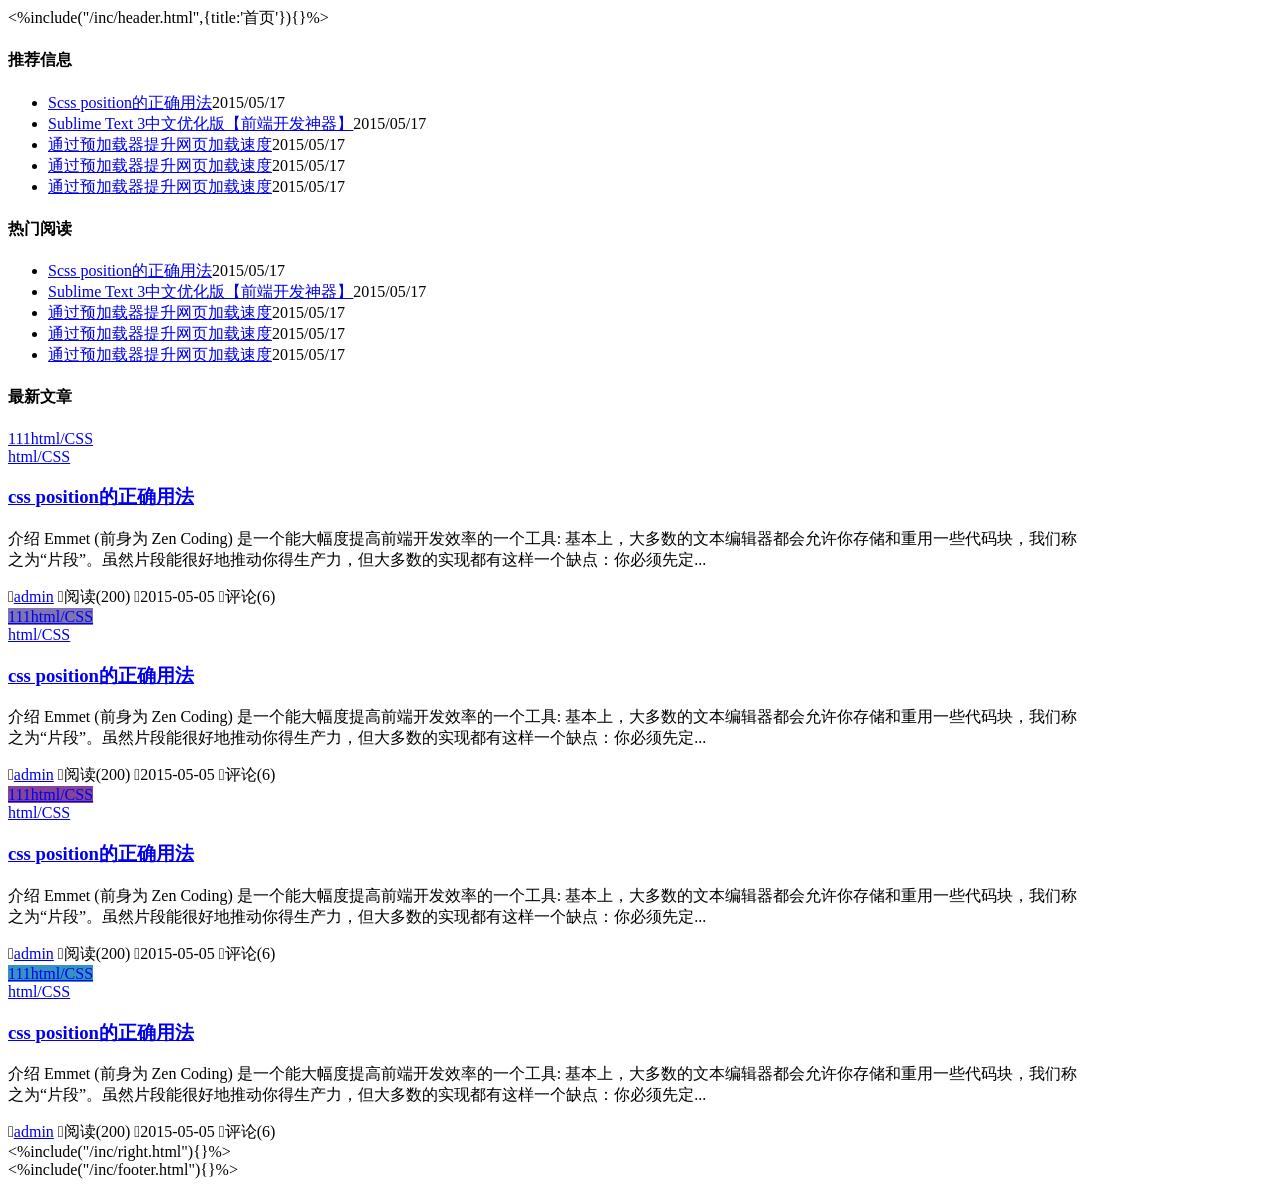
<file: src/main/webapp/_view_/btl/index.html>
<%include("/inc/header.html",{title:'首页'}){}%>
<body>
<div class="hui-content  hui-c">
    <div class="hui-content-left  hui-c">
        <div class="hui-content-box hui-btm">
            <div class="hui-content-box hui-btm">
                <div class="hui-content-box--title">
                    <b></b>
                    <h4>推荐信息</h4>
                </div>
                <ul>
                    <li class="hui-l hui--50"><a href="#">Scss position的正确用法</a><span class="hui-content-box--time">2015/05/17</span>
                    </li>
                    <li class="hui-l hui--50"><a href="#">Sublime Text 3中文优化版【前端开发神器】</a><span
                            class="hui-content-box--time">2015/05/17</span></li>
                    <li class="hui-l hui--50"><a href="#">通过预加载器提升网页加载速度</a><span class="hui-content-box--time">2015/05/17</span>
                    </li>
                    <li class="hui-l hui--50"><a href="#">通过预加载器提升网页加载速度</a><span class="hui-content-box--time">2015/05/17</span>
                    </li>
                    <li class="hui-l hui--50"><a href="#">通过预加载器提升网页加载速度</a><span class="hui-content-box--time">2015/05/17</span>
                    </li>
                </ul>
            </div>
        </div>
        <div class="hui-content-box hui-btm">
            <div class="hui-content-box hui-btm">
                <div class="hui-content-box--title">
                    <b></b>
                    <h4>热门阅读</h4>
                </div>
                <ul>
                    <li class="hui-l hui--50"><a href="#">Scss position的正确用法</a><span class="hui-content-box--time">2015/05/17</span>
                    </li>
                    <li class="hui-l hui--50"><a href="#">Sublime Text 3中文优化版【前端开发神器】</a><span
                            class="hui-content-box--time">2015/05/17</span></li>
                    <li class="hui-l hui--50"><a href="#">通过预加载器提升网页加载速度</a><span class="hui-content-box--time">2015/05/17</span>
                    </li>
                    <li class="hui-l hui--50"><a href="#">通过预加载器提升网页加载速度</a><span class="hui-content-box--time">2015/05/17</span>
                    </li>
                    <li class="hui-l hui--50"><a href="#">通过预加载器提升网页加载速度</a><span class="hui-content-box--time">2015/05/17</span>
                    </li>
                </ul>
            </div>
        </div>

        <div class="hui-content-box">
            <div class="hui-content-box--title">
                <b></b>
                <h4>最新文章</h4>
            </div>
            <div class="hui-list-viewBoxBox">
                <div class="hui-list-box hui-c">
                    <div class="hui-l" style="width: 15%;">
                        <a href="details.html" class="hui-big-tag">111html/CSS</a>
                    </div>
                    <div class="hui-l" style="width: 85%;">
                        <div class="hui-block hui-list hui-title-box">
                            <a href="details.html" class="hui-list hui-tag">html/CSS</a>
                            <a href="details.html" class="hui-list hui-title"><h3>css position的正确用法</h3></a>
                        </div>
                        <p>

                            介绍 Emmet (前身为 Zen Coding) 是一个能大幅度提高前端开发效率的一个工具:
                            基本上，大多数的文本编辑器都会允许你存储和重用一些代码块，我们称之为“片段”。虽然片段能很好地推动你得生产力，但大多数的实现都有这样一个缺点：你必须先定...
                        </p>
                        <div class="hui-list-box-footer hui-font-14">
                            <span><i class="hui-icon">&#xe80e;</i><a href="#">admin</a></span>
                            <span><i class="hui-icon">&#xe81e;</i>阅读(200)</span>
                            <span><i class="hui-icon">&#xe81d;</i>2015-05-05</span>
                            <span><i class="hui-icon">&#xe806;</i>评论(6)</span>
                        </div>
                    </div>
                </div>
                <div class="hui-list-box hui-c">
                    <div class="hui-l" style="width: 15%;">
                        <a href="#" class="hui-big-tag" style="background: #7E73B3;">111html/CSS</a>
                    </div>
                    <div class="hui-l" style="width: 85%;">
                        <div class="hui-block hui-list hui-title-box">
                            <a href="#" class="hui-list hui-tag">html/CSS</a>
                            <a href="#" class="hui-list hui-title"><h3>css position的正确用法</h3></a>
                        </div>
                        <p>
                            介绍 Emmet (前身为 Zen Coding) 是一个能大幅度提高前端开发效率的一个工具:
                            基本上，大多数的文本编辑器都会允许你存储和重用一些代码块，我们称之为“片段”。虽然片段能很好地推动你得生产力，但大多数的实现都有这样一个缺点：你必须先定...
                        </p>
                        <div class="hui-list-box-footer hui-font-14">
                            <span><i class="hui-icon">&#xe80e;</i><a href="#">admin</a></span>
                            <span><i class="hui-icon">&#xe81e;</i>阅读(200)</span>
                            <span><i class="hui-icon">&#xe81d;</i>2015-05-05</span>
                            <span><i class="hui-icon">&#xe806;</i>评论(6)</span>
                        </div>
                    </div>
                </div>
                <div class="hui-list-box hui-c">
                    <div class="hui-l" style="width: 15%;">
                        <a href="#" class="hui-big-tag" style="background: #844599;">111html/CSS</a>
                    </div>
                    <div class="hui-l" style="width: 85%;">
                        <div class="hui-block hui-list hui-title-box">
                            <a href="#" class="hui-list hui-tag">html/CSS</a>
                            <a href="#" class="hui-list hui-title">
                                <h3>css position的正确用法</h3></a>
                        </div>
                        <p>
                            介绍 Emmet (前身为 Zen Coding) 是一个能大幅度提高前端开发效率的一个工具:
                            基本上，大多数的文本编辑器都会允许你存储和重用一些代码块，我们称之为“片段”。虽然片段能很好地推动你得生产力，但大多数的实现都有这样一个缺点：你必须先定...
                        </p>
                        <div class="hui-list-box-footer hui-font-14">
                            <span><i class="hui-icon">&#xe80e;</i><a href="#">admin</a></span>
                            <span><i class="hui-icon">&#xe81e;</i>阅读(200)</span>
                            <span><i class="hui-icon">&#xe81d;</i>2015-05-05</span>
                            <span><i class="hui-icon">&#xe806;</i>评论(6)</span>
                        </div>
                    </div>
                </div>
                <div class="hui-list-box hui-c">
                    <div class="hui-l" style="width: 15%;">
                        <a href="#" class="hui-big-tag" style="background: #3493C5;">111html/CSS</a>
                    </div>
                    <div class="hui-l" style="width: 85%;">
                        <div class="hui-block hui-list hui-title-box">
                            <a href="#" class="hui-list hui-tag">html/CSS</a>
                            <a href="#" class="hui-list hui-title">
                                <h3>css position的正确用法</h3>
                            </a>
                        </div>
                        <p>
                            介绍 Emmet (前身为 Zen Coding) 是一个能大幅度提高前端开发效率的一个工具:
                            基本上，大多数的文本编辑器都会允许你存储和重用一些代码块，我们称之为“片段”。虽然片段能很好地推动你得生产力，但大多数的实现都有这样一个缺点：你必须先定...
                        </p>
                        <div class="hui-list-box-footer hui-font-14">
                            <span><i class="hui-icon">&#xe80e;</i><a href="#">admin</a></span>
                            <span><i class="hui-icon">&#xe81e;</i>阅读(200)</span>
                            <span><i class="hui-icon">&#xe81d;</i>2015-05-05</span>
                            <span><i class="hui-icon">&#xe806;</i>评论(6)</span>
                        </div>
                    </div>
                </div>
            </div>

        </div>
    </div>
    <%include("/inc/right.html"){}%>
</div>
<%include("/inc/footer.html"){}%>
</body>
</html>
</file>
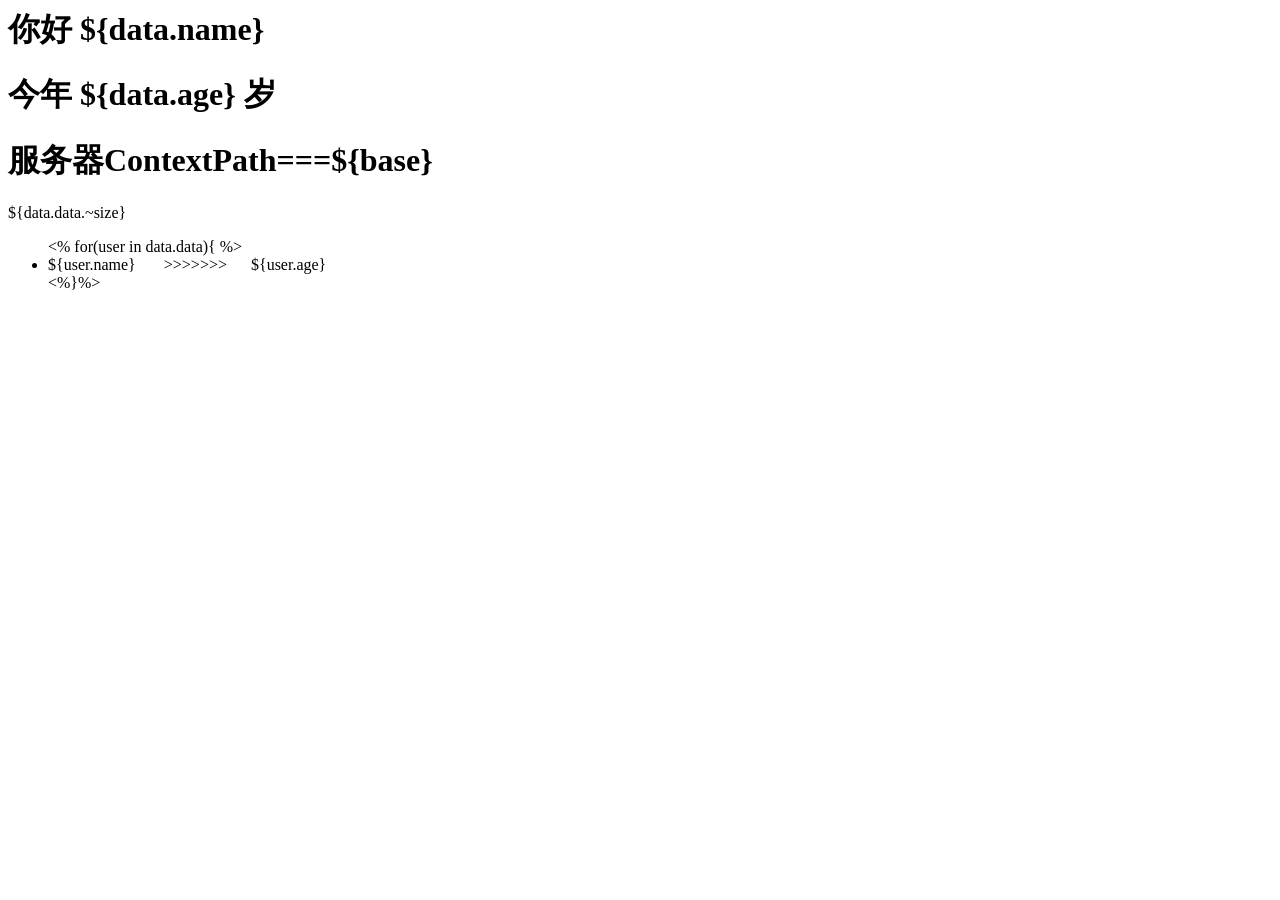
<file: web/_view_/btl/TestBeetl.html>
<html>
<head>
    <meta http-equiv="Content-Type" content="text/html; charset=UTF-8">
    <title>测试</title>
</head>
<body>
<h1>你好  ${data.name}</h1>
<h1>今年  ${data.age} 岁</h1>
<h1>服务器ContextPath===${base}</h1>
${data.data.~size}
<ul>
    <%
    for(user in data.data){
    %>
    <li>${user.name} &nbsp; &nbsp;&nbsp;&nbsp;  >>>>>>> &nbsp;&nbsp;&nbsp;&nbsp;  ${user.age}</li>
    <%}%>
</ul>
</body>
</html>
</file>
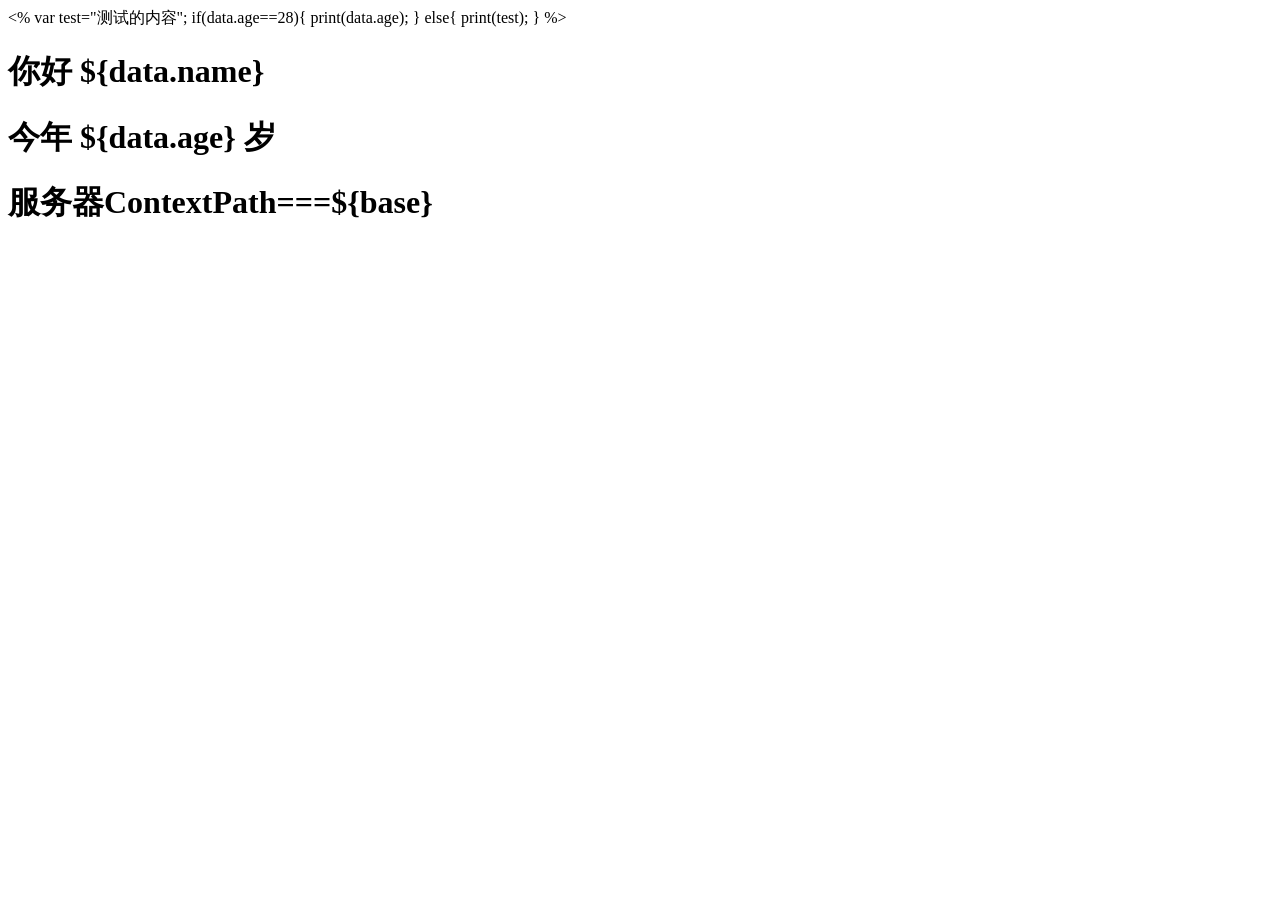
<file: web/_view_/btl/TestBeetl2.html>
<html>
<head>
    <meta http-equiv="Content-Type" content="text/html; charset=UTF-8">
    <title>测试</title>
</head>
<body>
<%
    var test="测试的内容";
    if(data.age==28){
        print(data.age);
    } else{
        print(test);
    }
%>
<h1>你好  ${data.name}</h1>
<h1>今年  ${data.age} 岁</h1>
<h1>服务器ContextPath===${base}</h1>
</body>
</html>
</file>
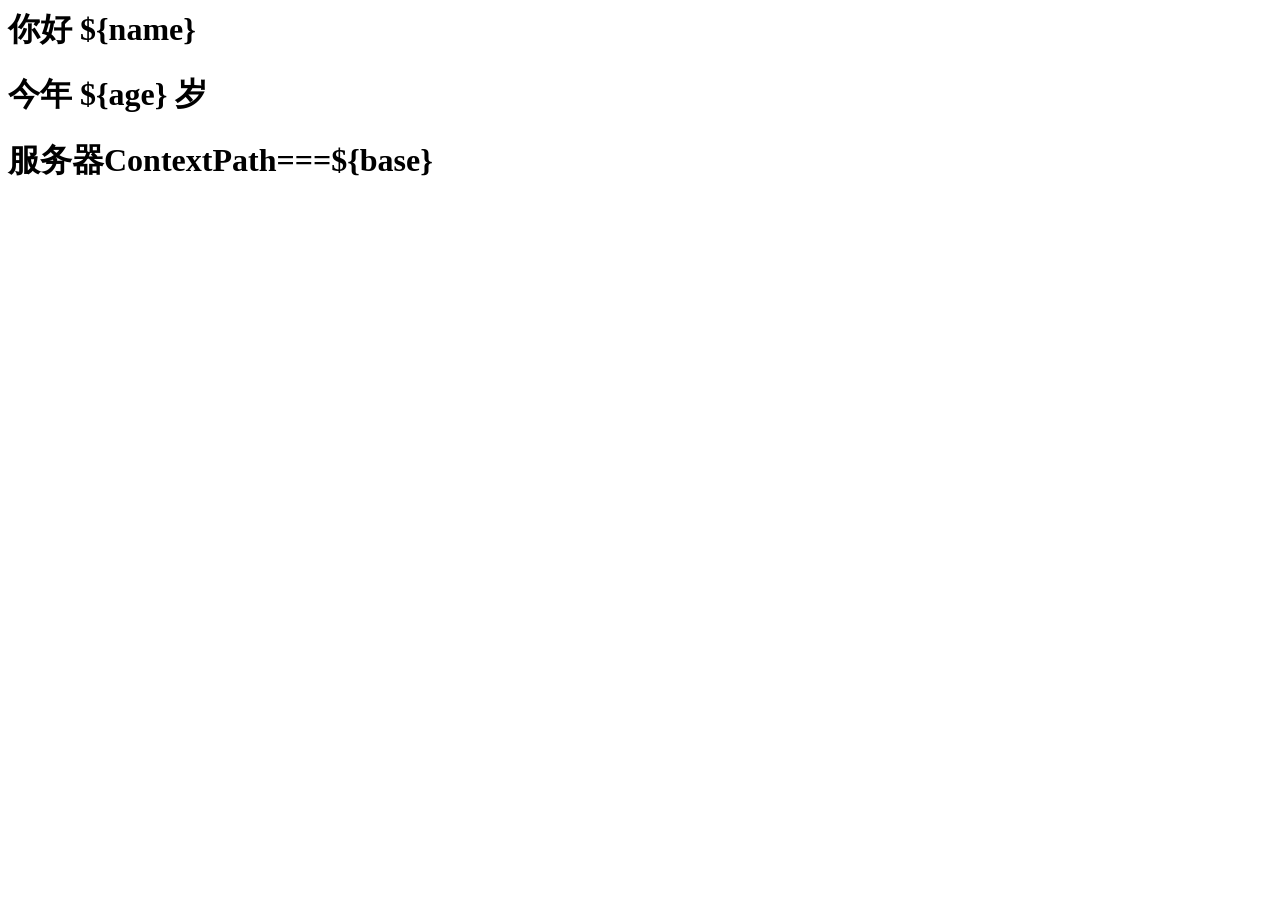
<file: web/_view_/ftl/TestFreeMarker.html>
<html>
<head>
    <meta http-equiv="Content-Type" content="text/html; charset=UTF-8">
    <title>测试</title>
</head>
<body>
<h1>你好 ${name}</h1>
<h1>今年 ${age} 岁</h1>
<h1>服务器ContextPath===${base}</h1>
</body>
</html>
</file>
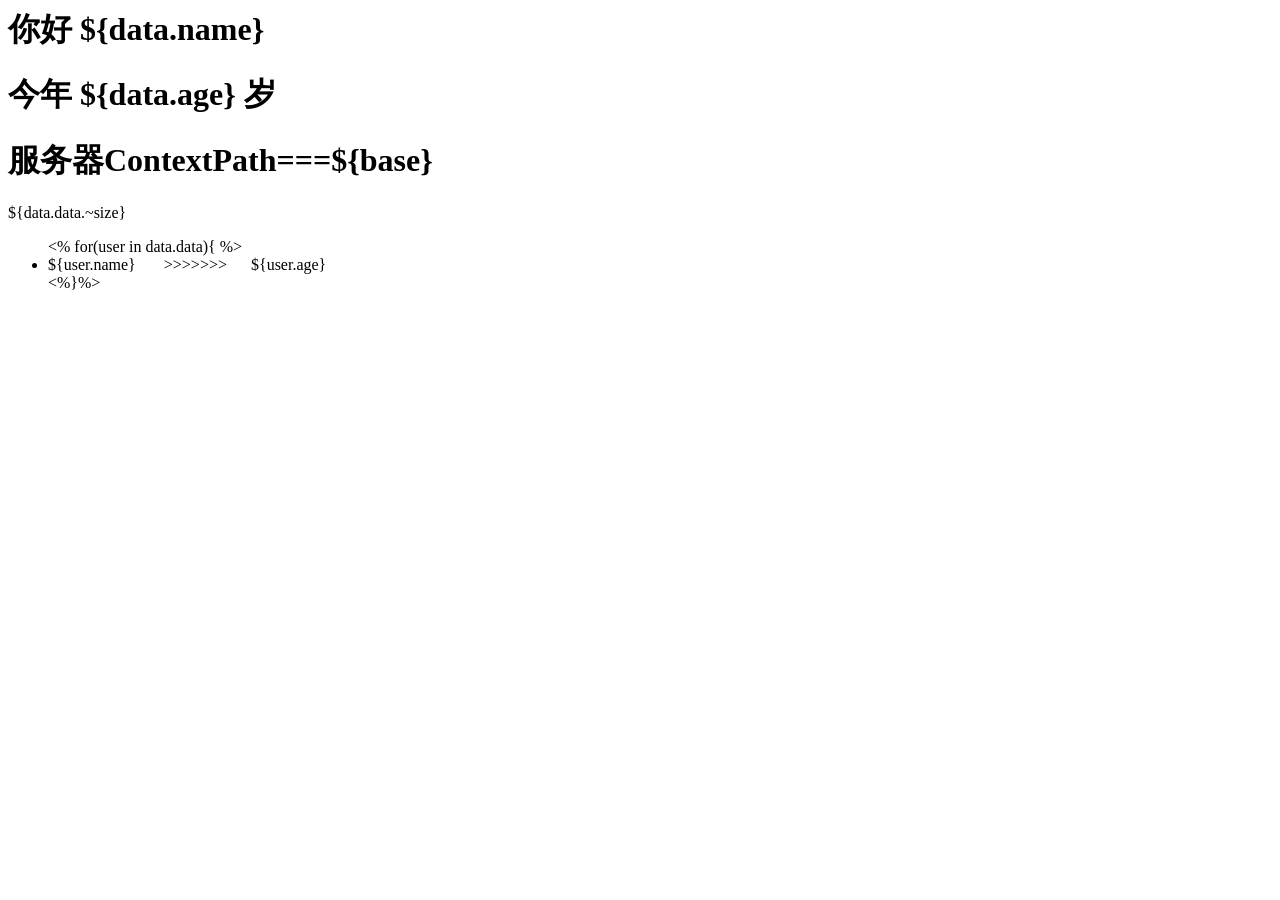
<file: src/main/webapp/_view_/btl/TestBeetl.html>
<html>
<head>
    <meta http-equiv="Content-Type" content="text/html; charset=UTF-8">
    <title>测试</title>
</head>
<body>
<h1>你好 ${data.name}</h1>
<h1>今年 ${data.age} 岁</h1>
<h1>服务器ContextPath===${base}</h1>
${data.data.~size}
<ul>
    <%
    for(user in data.data){
    %>
    <li>${user.name} &nbsp; &nbsp;&nbsp;&nbsp; >>>>>>> &nbsp;&nbsp;&nbsp;&nbsp; ${user.age}</li>
    <%}%>
</ul>
</body>
</html>
</file>
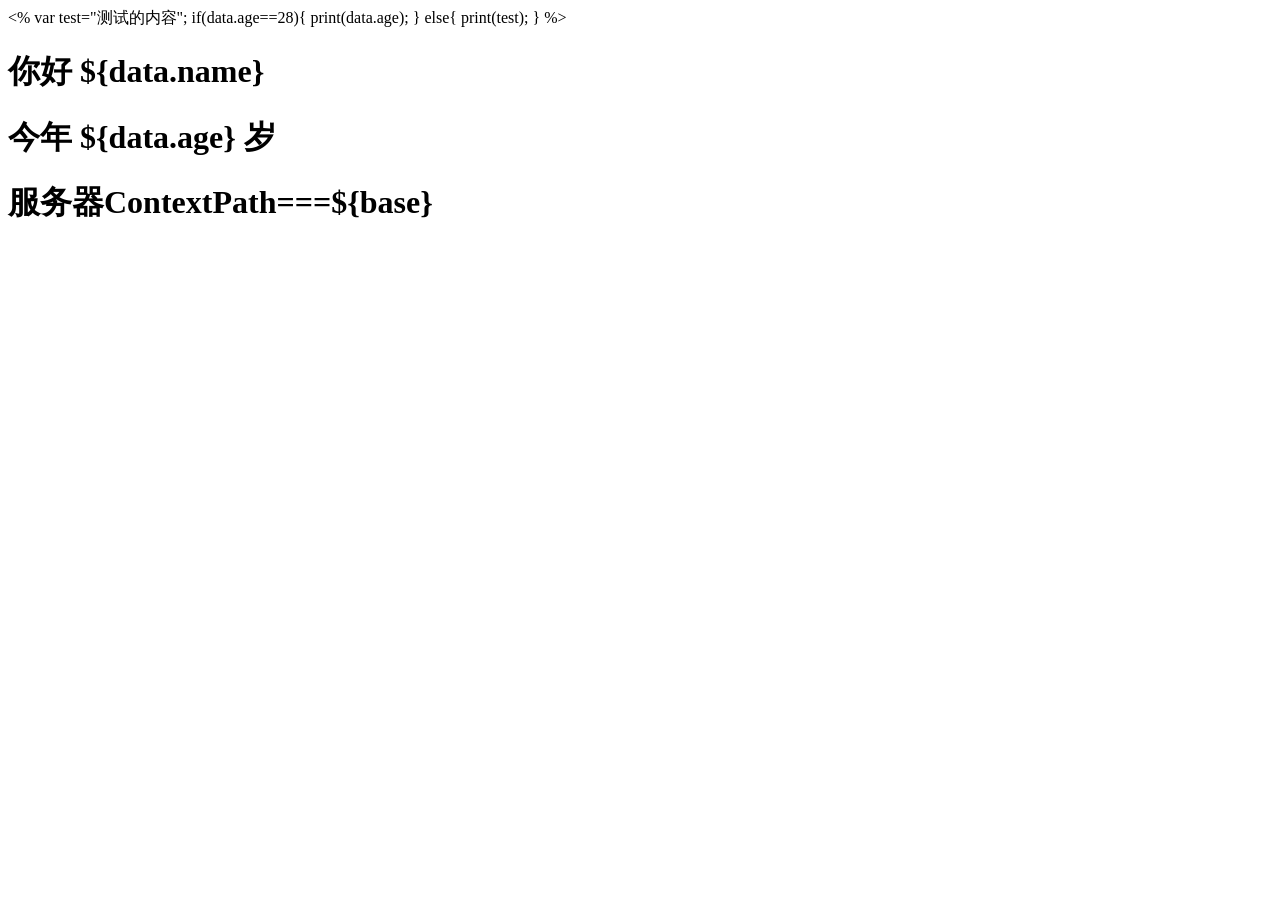
<file: src/main/webapp/_view_/btl/TestBeetl2.html>
<html>
<head>
    <meta http-equiv="Content-Type" content="text/html; charset=UTF-8">
    <title>测试</title>
</head>
<body>
<%
var test="测试的内容";
if(data.age==28){
print(data.age);
} else{
print(test);
}
%>
<h1>你好 ${data.name}</h1>
<h1>今年 ${data.age} 岁</h1>
<h1>服务器ContextPath===${base}</h1>
</body>
</html>
</file>
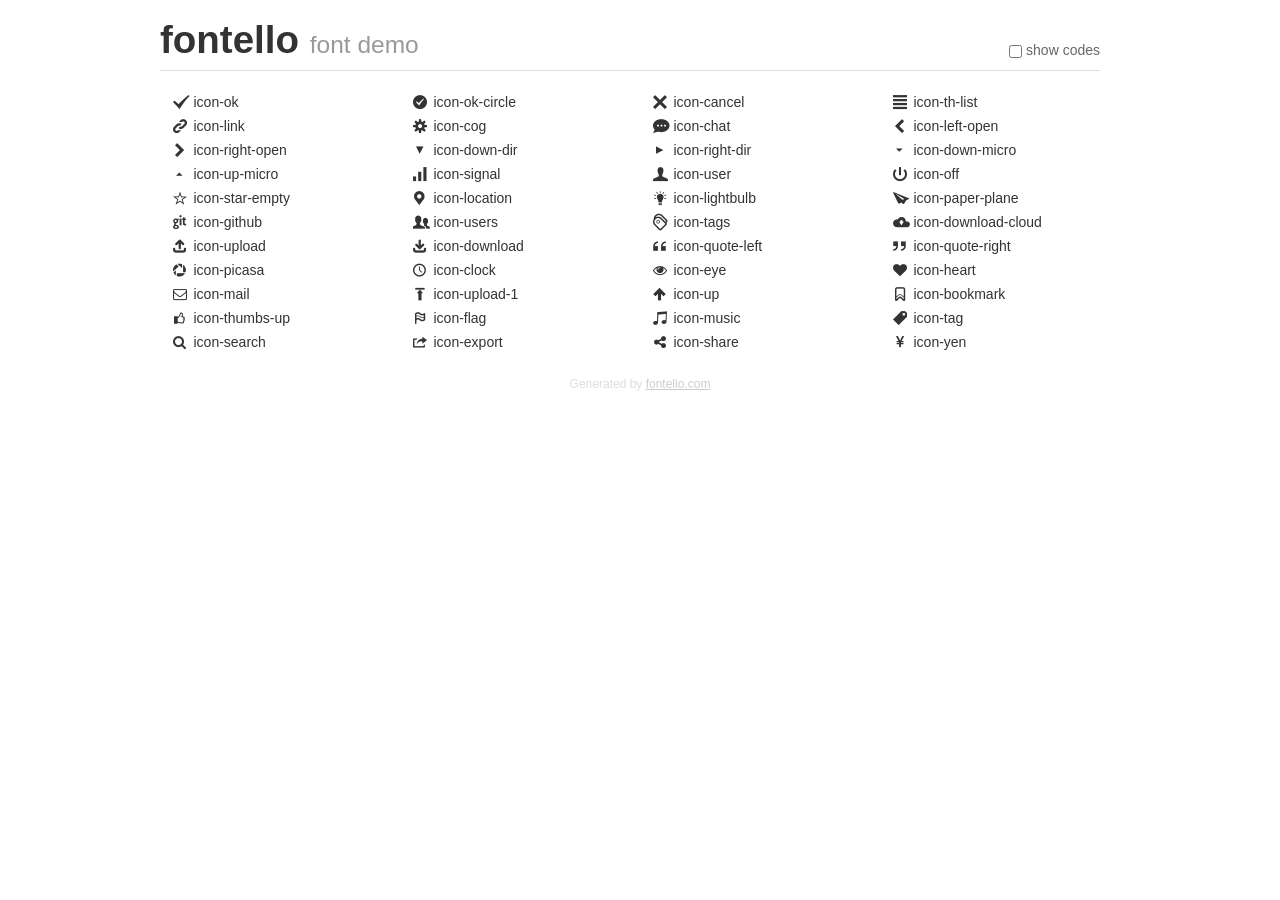
<file: src/main/webapp/static/icon/demo.html>
<!DOCTYPE html>
<html>
<head><!--[if lt IE 9]>
    <script language="javascript" type="text/javascript" src="//html5shim.googlecode.com/svn/trunk/html5.js"></script>
    <![endif]-->
    <meta charset="UTF-8">
    <style>/*
 * Bootstrap v2.2.1
 *
 * Copyright 2012 Twitter, Inc
 * Licensed under the Apache License v2.0
 * http://www.apache.org/licenses/LICENSE-2.0
 *
 * Designed and built with all the love in the world @twitter by @mdo and @fat.
 */
    .clearfix {
        *zoom: 1;
    }

    .clearfix:before,
    .clearfix:after {
        display: table;
        content: "";
        line-height: 0;
    }

    .clearfix:after {
        clear: both;
    }

    html {
        font-size: 100%;
        -webkit-text-size-adjust: 100%;
        -ms-text-size-adjust: 100%;
    }

    a:focus {
        outline: thin dotted #333;
        outline: 5px auto -webkit-focus-ring-color;
        outline-offset: -2px;
    }

    a:hover,
    a:active {
        outline: 0;
    }

    button,
    input,
    select,
    textarea {
        margin: 0;
        font-size: 100%;
        vertical-align: middle;
    }

    button,
    input {
        *overflow: visible;
        line-height: normal;
    }

    button::-moz-focus-inner,
    input::-moz-focus-inner {
        padding: 0;
        border: 0;
    }

    body {
        margin: 0;
        font-family: "Helvetica Neue", Helvetica, Arial, sans-serif;
        font-size: 14px;
        line-height: 20px;
        color: #333;
        background-color: #fff;
    }

    a {
        color: #08c;
        text-decoration: none;
    }

    a:hover {
        color: #005580;
        text-decoration: underline;
    }

    .row {
        margin-left: -20px;
        *zoom: 1;
    }

    .row:before,
    .row:after {
        display: table;
        content: "";
        line-height: 0;
    }

    .row:after {
        clear: both;
    }

    [class*="span"] {
        float: left;
        min-height: 1px;
        margin-left: 20px;
    }

    .container,
    .navbar-static-top .container,
    .navbar-fixed-top .container,
    .navbar-fixed-bottom .container {
        width: 940px;
    }

    .span12 {
        width: 940px;
    }

    .span11 {
        width: 860px;
    }

    .span10 {
        width: 780px;
    }

    .span9 {
        width: 700px;
    }

    .span8 {
        width: 620px;
    }

    .span7 {
        width: 540px;
    }

    .span6 {
        width: 460px;
    }

    .span5 {
        width: 380px;
    }

    .span4 {
        width: 300px;
    }

    .span3 {
        width: 220px;
    }

    .span2 {
        width: 140px;
    }

    .span1 {
        width: 60px;
    }

    [class*="span"].pull-right,
    .row-fluid [class*="span"].pull-right {
        float: right;
    }

    .container {
        margin-right: auto;
        margin-left: auto;
        *zoom: 1;
    }

    .container:before,
    .container:after {
        display: table;
        content: "";
        line-height: 0;
    }

    .container:after {
        clear: both;
    }

    p {
        margin: 0 0 10px;
    }

    .lead {
        margin-bottom: 20px;
        font-size: 21px;
        font-weight: 200;
        line-height: 30px;
    }

    small {
        font-size: 85%;
    }

    h1 {
        margin: 10px 0;
        font-family: inherit;
        font-weight: bold;
        line-height: 20px;
        color: inherit;
        text-rendering: optimizelegibility;
    }

    h1 small {
        font-weight: normal;
        line-height: 1;
        color: #999;
    }

    h1 {
        line-height: 40px;
    }

    h1 {
        font-size: 38.5px;
    }

    h1 small {
        font-size: 24.5px;
    }

    body {
        margin-top: 90px;
    }

    .header {
        position: fixed;
        top: 0;
        left: 50%;
        margin-left: -480px;
        background-color: #fff;
        border-bottom: 1px solid #ddd;
        padding-top: 10px;
        z-index: 10;
    }

    .footer {
        color: #ddd;
        font-size: 12px;
        text-align: center;
        margin-top: 20px;
    }

    .footer a {
        color: #ccc;
        text-decoration: underline;
    }

    .the-icons {
        font-size: 14px;
        line-height: 24px;
    }

    .switch {
        position: absolute;
        right: 0;
        bottom: 10px;
        color: #666;
    }

    .switch input {
        margin-right: 0.3em;
    }

    .codesOn .i-name {
        display: none;
    }

    .codesOn .i-code {
        display: inline;
    }

    .i-code {
        display: none;
    }

    @font-face {
        font-family: 'fontello';
        src: url('./font/fontello.eot?92974522');
        src: url('./font/fontello.eot?92974522#iefix') format('embedded-opentype'),
        url('./font/fontello.woff?92974522') format('woff'),
        url('./font/fontello.ttf?92974522') format('truetype'),
        url('./font/fontello.svg?92974522#fontello') format('svg');
        font-weight: normal;
        font-style: normal;
    }

    .demo-icon {
        font-family: "fontello";
        font-style: normal;
        font-weight: normal;
        speak: none;

        display: inline-block;
        text-decoration: inherit;
        width: 1em;
        margin-right: .2em;
        text-align: center;
        /* opacity: .8; */

        /* For safety - reset parent styles, that can break glyph codes*/
        font-variant: normal;
        text-transform: none;

        /* fix buttons height, for twitter bootstrap */
        line-height: 1em;

        /* Animation center compensation - margins should be symmetric */
        /* remove if not needed */
        margin-left: .2em;

        /* You can be more comfortable with increased icons size */
        /* font-size: 120%; */

        /* Font smoothing. That was taken from TWBS */
        -webkit-font-smoothing: antialiased;
        -moz-osx-font-smoothing: grayscale;

        /* Uncomment for 3D effect */
        /* text-shadow: 1px 1px 1px rgba(127, 127, 127, 0.3); */
    }
    </style>
    <link rel="stylesheet" href="css/animation.css">
    <!--[if IE 7]>
    <link rel="stylesheet" href="css/fontello-ie7.css"><![endif]-->
    <script>
        function toggleCodes(on) {
            var obj = document.getElementById('icons');

            if (on) {
                obj.className += ' codesOn';
            } else {
                obj.className = obj.className.replace(' codesOn', '');
            }
        }

    </script>
</head>
<body>
<div class="container header">
    <h1>
        fontello
        <small>font demo</small>
    </h1>
    <label class="switch">
        <input type="checkbox" onclick="toggleCodes(this.checked)">show codes
    </label>
</div>
<div id="icons" class="container">
    <div class="row">
        <div title="Code: 0xe800" class="the-icons span3"><i class="demo-icon icon-ok">&#xe800;</i> <span
                class="i-name">icon-ok</span><span class="i-code">0xe800</span></div>
        <div title="Code: 0xe801" class="the-icons span3"><i class="demo-icon icon-ok-circle">&#xe801;</i> <span
                class="i-name">icon-ok-circle</span><span class="i-code">0xe801</span></div>
        <div title="Code: 0xe802" class="the-icons span3"><i class="demo-icon icon-cancel">&#xe802;</i> <span
                class="i-name">icon-cancel</span><span class="i-code">0xe802</span></div>
        <div title="Code: 0xe803" class="the-icons span3"><i class="demo-icon icon-th-list">&#xe803;</i> <span
                class="i-name">icon-th-list</span><span class="i-code">0xe803</span></div>
    </div>
    <div class="row">
        <div title="Code: 0xe804" class="the-icons span3"><i class="demo-icon icon-link">&#xe804;</i> <span
                class="i-name">icon-link</span><span class="i-code">0xe804</span></div>
        <div title="Code: 0xe805" class="the-icons span3"><i class="demo-icon icon-cog">&#xe805;</i> <span
                class="i-name">icon-cog</span><span class="i-code">0xe805</span></div>
        <div title="Code: 0xe806" class="the-icons span3"><i class="demo-icon icon-chat">&#xe806;</i> <span
                class="i-name">icon-chat</span><span class="i-code">0xe806</span></div>
        <div title="Code: 0xe807" class="the-icons span3"><i class="demo-icon icon-left-open">&#xe807;</i> <span
                class="i-name">icon-left-open</span><span class="i-code">0xe807</span></div>
    </div>
    <div class="row">
        <div title="Code: 0xe808" class="the-icons span3"><i class="demo-icon icon-right-open">&#xe808;</i> <span
                class="i-name">icon-right-open</span><span class="i-code">0xe808</span></div>
        <div title="Code: 0xe809" class="the-icons span3"><i class="demo-icon icon-down-dir">&#xe809;</i> <span
                class="i-name">icon-down-dir</span><span class="i-code">0xe809</span></div>
        <div title="Code: 0xe80a" class="the-icons span3"><i class="demo-icon icon-right-dir">&#xe80a;</i> <span
                class="i-name">icon-right-dir</span><span class="i-code">0xe80a</span></div>
        <div title="Code: 0xe80b" class="the-icons span3"><i class="demo-icon icon-down-micro">&#xe80b;</i> <span
                class="i-name">icon-down-micro</span><span class="i-code">0xe80b</span></div>
    </div>
    <div class="row">
        <div title="Code: 0xe80c" class="the-icons span3"><i class="demo-icon icon-up-micro">&#xe80c;</i> <span
                class="i-name">icon-up-micro</span><span class="i-code">0xe80c</span></div>
        <div title="Code: 0xe80d" class="the-icons span3"><i class="demo-icon icon-signal">&#xe80d;</i> <span
                class="i-name">icon-signal</span><span class="i-code">0xe80d</span></div>
        <div title="Code: 0xe80e" class="the-icons span3"><i class="demo-icon icon-user">&#xe80e;</i> <span
                class="i-name">icon-user</span><span class="i-code">0xe80e</span></div>
        <div title="Code: 0xe80f" class="the-icons span3"><i class="demo-icon icon-off">&#xe80f;</i> <span
                class="i-name">icon-off</span><span class="i-code">0xe80f</span></div>
    </div>
    <div class="row">
        <div title="Code: 0xe810" class="the-icons span3"><i class="demo-icon icon-star-empty">&#xe810;</i> <span
                class="i-name">icon-star-empty</span><span class="i-code">0xe810</span></div>
        <div title="Code: 0xe811" class="the-icons span3"><i class="demo-icon icon-location">&#xe811;</i> <span
                class="i-name">icon-location</span><span class="i-code">0xe811</span></div>
        <div title="Code: 0xe812" class="the-icons span3"><i class="demo-icon icon-lightbulb">&#xe812;</i> <span
                class="i-name">icon-lightbulb</span><span class="i-code">0xe812</span></div>
        <div title="Code: 0xe813" class="the-icons span3"><i class="demo-icon icon-paper-plane">&#xe813;</i> <span
                class="i-name">icon-paper-plane</span><span class="i-code">0xe813</span></div>
    </div>
    <div class="row">
        <div title="Code: 0xe814" class="the-icons span3"><i class="demo-icon icon-github">&#xe814;</i> <span
                class="i-name">icon-github</span><span class="i-code">0xe814</span></div>
        <div title="Code: 0xe815" class="the-icons span3"><i class="demo-icon icon-users">&#xe815;</i> <span
                class="i-name">icon-users</span><span class="i-code">0xe815</span></div>
        <div title="Code: 0xe816" class="the-icons span3"><i class="demo-icon icon-tags">&#xe816;</i> <span
                class="i-name">icon-tags</span><span class="i-code">0xe816</span></div>
        <div title="Code: 0xe817" class="the-icons span3"><i class="demo-icon icon-download-cloud">&#xe817;</i> <span
                class="i-name">icon-download-cloud</span><span class="i-code">0xe817</span></div>
    </div>
    <div class="row">
        <div title="Code: 0xe818" class="the-icons span3"><i class="demo-icon icon-upload">&#xe818;</i> <span
                class="i-name">icon-upload</span><span class="i-code">0xe818</span></div>
        <div title="Code: 0xe819" class="the-icons span3"><i class="demo-icon icon-download">&#xe819;</i> <span
                class="i-name">icon-download</span><span class="i-code">0xe819</span></div>
        <div title="Code: 0xe81a" class="the-icons span3"><i class="demo-icon icon-quote-left">&#xe81a;</i> <span
                class="i-name">icon-quote-left</span><span class="i-code">0xe81a</span></div>
        <div title="Code: 0xe81b" class="the-icons span3"><i class="demo-icon icon-quote-right">&#xe81b;</i> <span
                class="i-name">icon-quote-right</span><span class="i-code">0xe81b</span></div>
    </div>
    <div class="row">
        <div title="Code: 0xe81c" class="the-icons span3"><i class="demo-icon icon-picasa">&#xe81c;</i> <span
                class="i-name">icon-picasa</span><span class="i-code">0xe81c</span></div>
        <div title="Code: 0xe81d" class="the-icons span3"><i class="demo-icon icon-clock">&#xe81d;</i> <span
                class="i-name">icon-clock</span><span class="i-code">0xe81d</span></div>
        <div title="Code: 0xe81e" class="the-icons span3"><i class="demo-icon icon-eye">&#xe81e;</i> <span
                class="i-name">icon-eye</span><span class="i-code">0xe81e</span></div>
        <div title="Code: 0xe81f" class="the-icons span3"><i class="demo-icon icon-heart">&#xe81f;</i> <span
                class="i-name">icon-heart</span><span class="i-code">0xe81f</span></div>
    </div>
    <div class="row">
        <div title="Code: 0xe820" class="the-icons span3"><i class="demo-icon icon-mail">&#xe820;</i> <span
                class="i-name">icon-mail</span><span class="i-code">0xe820</span></div>
        <div title="Code: 0xe821" class="the-icons span3"><i class="demo-icon icon-upload-1">&#xe821;</i> <span
                class="i-name">icon-upload-1</span><span class="i-code">0xe821</span></div>
        <div title="Code: 0xe822" class="the-icons span3"><i class="demo-icon icon-up">&#xe822;</i> <span
                class="i-name">icon-up</span><span class="i-code">0xe822</span></div>
        <div title="Code: 0xe823" class="the-icons span3"><i class="demo-icon icon-bookmark">&#xe823;</i> <span
                class="i-name">icon-bookmark</span><span class="i-code">0xe823</span></div>
    </div>
    <div class="row">
        <div title="Code: 0xe824" class="the-icons span3"><i class="demo-icon icon-thumbs-up">&#xe824;</i> <span
                class="i-name">icon-thumbs-up</span><span class="i-code">0xe824</span></div>
        <div title="Code: 0xe825" class="the-icons span3"><i class="demo-icon icon-flag">&#xe825;</i> <span
                class="i-name">icon-flag</span><span class="i-code">0xe825</span></div>
        <div title="Code: 0xe827" class="the-icons span3"><i class="demo-icon icon-music">&#xe827;</i> <span
                class="i-name">icon-music</span><span class="i-code">0xe827</span></div>
        <div title="Code: 0xe828" class="the-icons span3"><i class="demo-icon icon-tag">&#xe828;</i> <span
                class="i-name">icon-tag</span><span class="i-code">0xe828</span></div>
    </div>
    <div class="row">
        <div title="Code: 0xe829" class="the-icons span3"><i class="demo-icon icon-search">&#xe829;</i> <span
                class="i-name">icon-search</span><span class="i-code">0xe829</span></div>
        <div title="Code: 0xe82a" class="the-icons span3"><i class="demo-icon icon-export">&#xe82a;</i> <span
                class="i-name">icon-export</span><span class="i-code">0xe82a</span></div>
        <div title="Code: 0xe82b" class="the-icons span3"><i class="demo-icon icon-share">&#xe82b;</i> <span
                class="i-name">icon-share</span><span class="i-code">0xe82b</span></div>
        <div title="Code: 0xe82c" class="the-icons span3"><i class="demo-icon icon-yen">&#xe82c;</i> <span
                class="i-name">icon-yen</span><span class="i-code">0xe82c</span></div>
    </div>
</div>
<div class="container footer">Generated by <a href="http://fontello.com">fontello.com</a></div>
</body>
</html>
</file>
<file: src/main/webapp/static/icon/css/animation.css>
/*
   Animation example, for spinners
*/
.animate-spin {
    -moz-animation: spin 2s infinite linear;
    -o-animation: spin 2s infinite linear;
    -webkit-animation: spin 2s infinite linear;
    animation: spin 2s infinite linear;
    display: inline-block;
}

@-moz-keyframes spin {
    0% {
        -moz-transform: rotate(0deg);
        -o-transform: rotate(0deg);
        -webkit-transform: rotate(0deg);
        transform: rotate(0deg);
    }

    100% {
        -moz-transform: rotate(359deg);
        -o-transform: rotate(359deg);
        -webkit-transform: rotate(359deg);
        transform: rotate(359deg);
    }
}

@-webkit-keyframes spin {
    0% {
        -moz-transform: rotate(0deg);
        -o-transform: rotate(0deg);
        -webkit-transform: rotate(0deg);
        transform: rotate(0deg);
    }

    100% {
        -moz-transform: rotate(359deg);
        -o-transform: rotate(359deg);
        -webkit-transform: rotate(359deg);
        transform: rotate(359deg);
    }
}

@-o-keyframes spin {
    0% {
        -moz-transform: rotate(0deg);
        -o-transform: rotate(0deg);
        -webkit-transform: rotate(0deg);
        transform: rotate(0deg);
    }

    100% {
        -moz-transform: rotate(359deg);
        -o-transform: rotate(359deg);
        -webkit-transform: rotate(359deg);
        transform: rotate(359deg);
    }
}

@-ms-keyframes spin {
    0% {
        -moz-transform: rotate(0deg);
        -o-transform: rotate(0deg);
        -webkit-transform: rotate(0deg);
        transform: rotate(0deg);
    }

    100% {
        -moz-transform: rotate(359deg);
        -o-transform: rotate(359deg);
        -webkit-transform: rotate(359deg);
        transform: rotate(359deg);
    }
}

@keyframes spin {
    0% {
        -moz-transform: rotate(0deg);
        -o-transform: rotate(0deg);
        -webkit-transform: rotate(0deg);
        transform: rotate(0deg);
    }

    100% {
        -moz-transform: rotate(359deg);
        -o-transform: rotate(359deg);
        -webkit-transform: rotate(359deg);
        transform: rotate(359deg);
    }
}
</file>
<file: src/main/webapp/static/icon/css/fontello-ie7.css>
[class^="icon-"], [class*=" icon-"] {
    font-family: 'fontello';
    font-style: normal;
    font-weight: normal;

    /* fix buttons height */
    line-height: 1em;

    /* you can be more comfortable with increased icons size */
    /* font-size: 120%; */
}

.icon-ok {
    *zoom: expression( this.runtimeStyle['zoom'] = '1', this.innerHTML = '&#xe800;&nbsp;');
}

.icon-ok-circle {
    *zoom: expression( this.runtimeStyle['zoom'] = '1', this.innerHTML = '&#xe801;&nbsp;');
}

.icon-cancel {
    *zoom: expression( this.runtimeStyle['zoom'] = '1', this.innerHTML = '&#xe802;&nbsp;');
}

.icon-th-list {
    *zoom: expression( this.runtimeStyle['zoom'] = '1', this.innerHTML = '&#xe803;&nbsp;');
}

.icon-link {
    *zoom: expression( this.runtimeStyle['zoom'] = '1', this.innerHTML = '&#xe804;&nbsp;');
}

.icon-cog {
    *zoom: expression( this.runtimeStyle['zoom'] = '1', this.innerHTML = '&#xe805;&nbsp;');
}

.icon-chat {
    *zoom: expression( this.runtimeStyle['zoom'] = '1', this.innerHTML = '&#xe806;&nbsp;');
}

.icon-left-open {
    *zoom: expression( this.runtimeStyle['zoom'] = '1', this.innerHTML = '&#xe807;&nbsp;');
}

.icon-right-open {
    *zoom: expression( this.runtimeStyle['zoom'] = '1', this.innerHTML = '&#xe808;&nbsp;');
}

.icon-down-dir {
    *zoom: expression( this.runtimeStyle['zoom'] = '1', this.innerHTML = '&#xe809;&nbsp;');
}

.icon-right-dir {
    *zoom: expression( this.runtimeStyle['zoom'] = '1', this.innerHTML = '&#xe80a;&nbsp;');
}

.icon-down-micro {
    *zoom: expression( this.runtimeStyle['zoom'] = '1', this.innerHTML = '&#xe80b;&nbsp;');
}

.icon-up-micro {
    *zoom: expression( this.runtimeStyle['zoom'] = '1', this.innerHTML = '&#xe80c;&nbsp;');
}

.icon-signal {
    *zoom: expression( this.runtimeStyle['zoom'] = '1', this.innerHTML = '&#xe80d;&nbsp;');
}

.icon-user {
    *zoom: expression( this.runtimeStyle['zoom'] = '1', this.innerHTML = '&#xe80e;&nbsp;');
}

.icon-off {
    *zoom: expression( this.runtimeStyle['zoom'] = '1', this.innerHTML = '&#xe80f;&nbsp;');
}

.icon-star-empty {
    *zoom: expression( this.runtimeStyle['zoom'] = '1', this.innerHTML = '&#xe810;&nbsp;');
}

.icon-location {
    *zoom: expression( this.runtimeStyle['zoom'] = '1', this.innerHTML = '&#xe811;&nbsp;');
}

.icon-lightbulb {
    *zoom: expression( this.runtimeStyle['zoom'] = '1', this.innerHTML = '&#xe812;&nbsp;');
}

.icon-paper-plane {
    *zoom: expression( this.runtimeStyle['zoom'] = '1', this.innerHTML = '&#xe813;&nbsp;');
}

.icon-github {
    *zoom: expression( this.runtimeStyle['zoom'] = '1', this.innerHTML = '&#xe814;&nbsp;');
}

.icon-users {
    *zoom: expression( this.runtimeStyle['zoom'] = '1', this.innerHTML = '&#xe815;&nbsp;');
}

.icon-tags {
    *zoom: expression( this.runtimeStyle['zoom'] = '1', this.innerHTML = '&#xe816;&nbsp;');
}

.icon-download-cloud {
    *zoom: expression( this.runtimeStyle['zoom'] = '1', this.innerHTML = '&#xe817;&nbsp;');
}

.icon-upload {
    *zoom: expression( this.runtimeStyle['zoom'] = '1', this.innerHTML = '&#xe818;&nbsp;');
}

.icon-download {
    *zoom: expression( this.runtimeStyle['zoom'] = '1', this.innerHTML = '&#xe819;&nbsp;');
}

.icon-quote-left {
    *zoom: expression( this.runtimeStyle['zoom'] = '1', this.innerHTML = '&#xe81a;&nbsp;');
}

.icon-quote-right {
    *zoom: expression( this.runtimeStyle['zoom'] = '1', this.innerHTML = '&#xe81b;&nbsp;');
}

.icon-picasa {
    *zoom: expression( this.runtimeStyle['zoom'] = '1', this.innerHTML = '&#xe81c;&nbsp;');
}

.icon-clock {
    *zoom: expression( this.runtimeStyle['zoom'] = '1', this.innerHTML = '&#xe81d;&nbsp;');
}

.icon-eye {
    *zoom: expression( this.runtimeStyle['zoom'] = '1', this.innerHTML = '&#xe81e;&nbsp;');
}

.icon-heart {
    *zoom: expression( this.runtimeStyle['zoom'] = '1', this.innerHTML = '&#xe81f;&nbsp;');
}

.icon-mail {
    *zoom: expression( this.runtimeStyle['zoom'] = '1', this.innerHTML = '&#xe820;&nbsp;');
}

.icon-upload-1 {
    *zoom: expression( this.runtimeStyle['zoom'] = '1', this.innerHTML = '&#xe821;&nbsp;');
}

.icon-up {
    *zoom: expression( this.runtimeStyle['zoom'] = '1', this.innerHTML = '&#xe822;&nbsp;');
}

.icon-bookmark {
    *zoom: expression( this.runtimeStyle['zoom'] = '1', this.innerHTML = '&#xe823;&nbsp;');
}

.icon-thumbs-up {
    *zoom: expression( this.runtimeStyle['zoom'] = '1', this.innerHTML = '&#xe824;&nbsp;');
}

.icon-flag {
    *zoom: expression( this.runtimeStyle['zoom'] = '1', this.innerHTML = '&#xe825;&nbsp;');
}

.icon-music {
    *zoom: expression( this.runtimeStyle['zoom'] = '1', this.innerHTML = '&#xe827;&nbsp;');
}

.icon-tag {
    *zoom: expression( this.runtimeStyle['zoom'] = '1', this.innerHTML = '&#xe828;&nbsp;');
}

.icon-search {
    *zoom: expression( this.runtimeStyle['zoom'] = '1', this.innerHTML = '&#xe829;&nbsp;');
}

.icon-export {
    *zoom: expression( this.runtimeStyle['zoom'] = '1', this.innerHTML = '&#xe82a;&nbsp;');
}

.icon-share {
    *zoom: expression( this.runtimeStyle['zoom'] = '1', this.innerHTML = '&#xe82b;&nbsp;');
}

.icon-yen {
    *zoom: expression( this.runtimeStyle['zoom'] = '1', this.innerHTML = '&#xe82c;&nbsp;');
}
</file>
